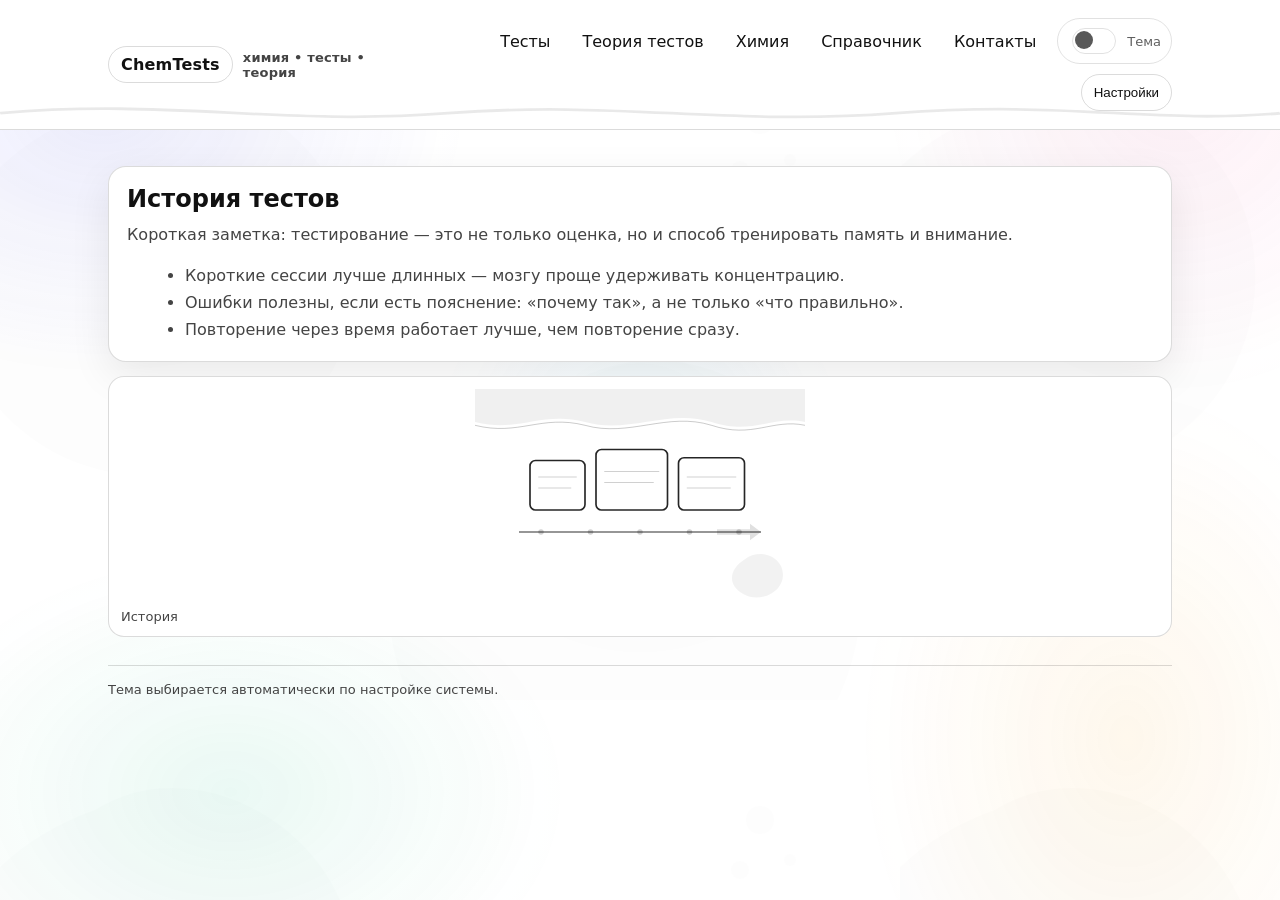
<file: history-tests.html>
<!doctype html>
<html lang="ru">
<head>
  <meta charset="utf-8"/>
  <meta name="viewport" content="width=device-width,initial-scale=1"/>
  <title>История тестов • ChemTests</title>
  <link rel="stylesheet" href="./assets/css/styles.css"/>
  <link rel="icon" href="./assets/icons/favicon.svg" type="image/svg+xml"/>
  <meta name="description" content="Заметки об истории тестов и проверок."/>
</head>
<body data-ink="a">
  <header class="nav">
    <div class="container nav-inner">
      <a class="brand" href="./index.html" aria-label="На главную">
        <span class="pill">ChemTests</span>
        <span class="small">химия • тесты • теория</span>
      </a>

      <nav class="navlinks" aria-label="Навигация">
        <a href="./tests.html">Тесты</a>
        <a href="./theory-tests.html">Теория тестов</a>
        <a href="./chemistry.html">Химия</a>
        <a href="./glossary.html">Справочник</a>
        <a href="./contact.html">Контакты</a>
      </nav>
    </div>
  </header>

  <main class="container" id="appRoot">
    <section class="card" style="margin-top:18px">
      <div class="card-pad">
        <h1 style="margin:0 0 10px">История тестов</h1>
        <p class="lead">Короткая заметка: тестирование — это не только оценка, но и способ тренировать память и внимание.</p>
        <ul>
          <li>Короткие сессии лучше длинных — мозгу проще удерживать концентрацию.</li>
          <li>Ошибки полезны, если есть пояснение: «почему так», а не только «что правильно».</li>
          <li>Повторение через время работает лучше, чем повторение сразу.</li>
        </ul>
      </div>
    </section>

    <section class="gallery is-single" style="margin-top:14px" aria-label="Иллюстрация">
      <figure class="imgcard">
        <img class="illus" src="./assets/img/illus/history.svg" alt="Иллюстрация: история"/>
        <figcaption class="small">История</figcaption>
      </figure>
    </section>

    <div class="footer">
      <hr class="sep"/>
      <div class="small">Тема выбирается автоматически по настройке системы.</div>
    </div>
  </main>

  <script>
    (async () => {
      const proto = location.protocol;
      const ok = proto === 'http:' || proto === 'https:';
      if (!ok) {
        const root = document.getElementById('appRoot') || document.body;
        root.innerHTML = `
          <div class="card" style="margin-top:18px">
            <div class="card-pad">
              <h1 style="margin:0 0 10px">Нужен запуск через сервер</h1>
              <p class="lead">Открой страницу через Live Server (http://127.0.0.1:5500/...), иначе модульные скрипты блокируются (CORS).</p>
            </div>
          </div>
        `;
        return;
      }

      const m = document.createElement('link');
      m.rel = 'manifest';
      m.href = './manifest.webmanifest';
      document.head.appendChild(m);

      await import('./assets/js/prefs.js');
      const { wirePWA } = await import('./assets/js/app.js');
      wirePWA();
    })();
  </script>
</body>
</html>
</file>
<file: assets/css/styles.css>
:root{
  --bg:#ffffff;
  --card:#ffffff;
  --text:#111111;
  --muted:#444444;
  --border: rgba(0,0,0,.14);
  --shadow: 0 14px 40px rgba(0,0,0,.08);
  --radius: 18px;
  --max: 1100px;
  --font-scale: 1;
  --focus: rgba(0,0,0,.92);
  color-scheme: light;

  /* ── Section accent colours (shared across all pages) ─── */
  --c1:#6366f1; --c1a:rgba(99,102,241,.12);
  --c2:#0ea5e9; --c2a:rgba(14,165,233,.12);
  --c3:#10b981; --c3a:rgba(16,185,129,.12);
  --c4:#f59e0b; --c4a:rgba(245,158,11,.12);
  --c5:#ef4444; --c5a:rgba(239,68,68,.12);
  --c6:#8b5cf6; --c6a:rgba(139,92,246,.12);
  --c7:#ec4899; --c7a:rgba(236,72,153,.12);
  --c8:#14b8a6; --c8a:rgba(20,184,166,.12);
  --c9:#f97316; --c9a:rgba(249,115,22,.12);

  /* ── Pastel blobs ─────────────────────────────────────── */
  --blob1: radial-gradient(ellipse 520px 380px at 8% 12%,  rgba(99,102,241,.13) 0%, transparent 70%);
  --blob2: radial-gradient(ellipse 420px 460px at 92% 8%,  rgba(236,72,153,.10) 0%, transparent 70%);
  --blob3: radial-gradient(ellipse 480px 340px at 18% 88%, rgba(16,185,129,.10) 0%, transparent 70%);
  --blob4: radial-gradient(ellipse 380px 500px at 88% 82%, rgba(245,158,11,.09) 0%, transparent 70%);
  --blob5: radial-gradient(ellipse 320px 320px at 50% 50%, rgba(14,165,233,.07) 0%, transparent 65%);
}

[data-theme="dark"]{
  --bg:#000000;
  --card:#0f0f10;
  --text:#ffffff;
  --muted:#cfcfcf;
  --border: rgba(255,255,255,.14);
  --shadow: 0 14px 40px rgba(0,0,0,.55);
  --focus: rgba(255,255,255,.92);
  color-scheme: dark;

  --blob1: radial-gradient(ellipse 520px 380px at 8% 12%,  rgba(99,102,241,.09) 0%, transparent 70%);
  --blob2: radial-gradient(ellipse 420px 460px at 92% 8%,  rgba(236,72,153,.07) 0%, transparent 70%);
  --blob3: radial-gradient(ellipse 480px 340px at 18% 88%, rgba(16,185,129,.07) 0%, transparent 70%);
  --blob4: radial-gradient(ellipse 380px 500px at 88% 82%, rgba(245,158,11,.06) 0%, transparent 70%);
  --blob5: radial-gradient(ellipse 320px 320px at 50% 50%, rgba(14,165,233,.05) 0%, transparent 65%);
}

*{box-sizing:border-box}
html{font-size: calc(16px * var(--font-scale));}
html,body{margin:0;padding:0;font-family:system-ui,-apple-system,Segoe UI,Roboto,Ubuntu,Cantarell,Arial}

body{
  background: var(--bg);
  color:var(--text);
  position: relative;
}

/* ── Pastel blobs layer ───────────────────────────────────── */
body::after{
  content: "";
  position: fixed;
  inset: 0;
  z-index: -2;
  pointer-events: none;
  background:
    var(--blob1),
    var(--blob2),
    var(--blob3),
    var(--blob4),
    var(--blob5);
}

/* ── Ink texture layer (on top of blobs) ─────────────────── */
body::before{
  content:"";
  position: fixed;
  inset: 0;
  z-index: -1;
  pointer-events: none;
  background-repeat: repeat;
  background-size: 900px 700px;
  opacity: .14;
}

body[data-ink="a"]::before{ background-image: url("../img/ink-bg-a-light.svg"); }
body[data-ink="b"]::before{ background-image: url("../img/ink-bg-b-light.svg"); }
body[data-ink="c"]::before{ background-image: url("../img/ink-bg-c-light.svg"); }
body:not([data-ink])::before{ background-image: url("../img/ink-bg-a-light.svg"); }

[data-theme="dark"] body[data-ink="a"]::before{ background-image: url("../img/ink-bg-a-dark.svg"); }
[data-theme="dark"] body[data-ink="b"]::before{ background-image: url("../img/ink-bg-b-dark.svg"); }
[data-theme="dark"] body[data-ink="c"]::before{ background-image: url("../img/ink-bg-c-dark.svg"); }
[data-theme="dark"] body:not([data-ink])::before{ background-image: url("../img/ink-bg-a-dark.svg"); }

a{color:inherit;text-decoration:none}
.container{max-width:var(--max);margin:0 auto;padding:18px}

:focus-visible{outline: 3px solid var(--focus);outline-offset: 3px;border-radius: 12px;}

@media (prefers-reduced-motion: reduce){
  *{ animation: none !important; transition: none !important; }
  html{ scroll-behavior: auto; }
}
[data-motion="reduce"] *{ animation:none !important; transition:none !important; }

.nav{position: sticky; top: 0; z-index: 50;background: var(--bg);border-bottom: 1px solid var(--border);overflow:hidden;}
.nav::before{
  content:"";
  position:absolute;
  left:0;right:0;bottom:-1px;
  height: 56px;
  pointer-events:none;
  background-image: url("../img/header-wave-light.svg");
  background-repeat:no-repeat;
  background-position: center bottom;
  background-size: 100% 100%;
  opacity: .85;
}
[data-theme="dark"] .nav::before{ background-image: url("../img/header-wave-dark.svg"); }
.nav-inner{display:flex;gap:14px;align-items:center;justify-content:space-between;position:relative;z-index:1}
.brand{display:flex;gap:10px;align-items:center;font-weight:800;letter-spacing:.2px}
.pill{padding:8px 12px;border:1px solid var(--border);border-radius:999px;background:transparent}

.navlinks{display:flex;flex-wrap:wrap;gap:10px;justify-content:flex-end;align-items:center}
.navlinks a{padding:8px 10px;border-radius:999px;border:1px solid transparent}
.navlinks a:hover{border-color:var(--border);background:transparent}

/* Theme switch */
.theme-switch{display:flex;gap:8px;align-items:center;padding:6px 10px;border-radius:999px;border:1px solid var(--border);background:transparent;}
.theme-switch.is-auto{opacity:.85}
.theme-toggle{appearance:none;-webkit-appearance:none;width:44px;height:24px;border-radius:999px;border:1px solid var(--border);background:transparent;position:relative;cursor:pointer;flex:0 0 auto;}
.theme-toggle::after{content:"";position:absolute;top:2px;left:2px;width:18px;height:18px;border-radius:999px;background:var(--text);opacity:.82;transition: transform .18s ease;}
.theme-toggle:checked::after{transform: translateX(20px);}

.btn{cursor:pointer;border:1px solid var(--border);background: transparent;color:var(--text);padding:10px 12px;border-radius:999px;}
.btn:hover{border-color: rgba(0,0,0,.25);}
[data-theme="dark"] .btn:hover{border-color: rgba(255,255,255,.28);}
.btn:active{transform: translateY(1px)}
.btn-ghost{background:transparent}

.select{padding:10px 10px;border-radius: 999px;border:1px solid var(--border);background: transparent;color: var(--text);}

.card{background: var(--card);border:1px solid var(--border);box-shadow: var(--shadow);border-radius: var(--radius);overflow:hidden;}
.card-pad{padding:18px}

.h1{font-size: 40px; line-height: 1.05; margin: 0 0 10px}
.lead{color:var(--muted);margin:0 0 14px;font-size:16px;line-height:1.55}

.kpis{display:flex;gap:10px;flex-wrap:wrap;margin-top:14px}
.kpi{padding:10px 12px;border:1px solid var(--border);border-radius:14px;background:transparent}
.kpi b{display:block}

.hero{margin-top:18px;display:grid; grid-template-columns: 1.2fr .8fr; gap:18px;}
.hero-visual{min-height: 320px;display:flex;align-items:center;justify-content:center}
.hero-ill{max-width:100%;height:auto;opacity:.95}

img.illus, img.hero-ill{object-fit:contain;}
[data-theme="dark"] img.illus,
[data-theme="dark"] img.hero-ill{
  filter: invert(1) hue-rotate(180deg);
}

.grid{display:grid;grid-template-columns: repeat(3, 1fr);gap:14px;margin-top:14px}
.tile{padding:14px;border:1px solid var(--border);border-radius: 16px;background: var(--card)}
.tile h3{margin:0 0 6px;font-size:16px}
.tile p{margin:0;color:var(--muted);font-size:14px;line-height:1.55}
.tile-link{display:block}
.tile-link:hover{border-color: rgba(0,0,0,.25)}
[data-theme="dark"] .tile-link:hover{border-color: rgba(255,255,255,.28)}

/* ── Tile accent colours (usable on any page) ─────────────── */
.tile.t1{border-left: 3px solid var(--c1);} .tile.t1:hover{border-color:var(--c1); background:var(--c1a);}
.tile.t2{border-left: 3px solid var(--c2);} .tile.t2:hover{border-color:var(--c2); background:var(--c2a);}
.tile.t3{border-left: 3px solid var(--c3);} .tile.t3:hover{border-color:var(--c3); background:var(--c3a);}
.tile.t4{border-left: 3px solid var(--c4);} .tile.t4:hover{border-color:var(--c4); background:var(--c4a);}
.tile.t5{border-left: 3px solid var(--c5);} .tile.t5:hover{border-color:var(--c5); background:var(--c5a);}
.tile.t6{border-left: 3px solid var(--c6);} .tile.t6:hover{border-color:var(--c6); background:var(--c6a);}
.tile.t7{border-left: 3px solid var(--c7);} .tile.t7:hover{border-color:var(--c7); background:var(--c7a);}
.tile.t8{border-left: 3px solid var(--c8);} .tile.t8:hover{border-color:var(--c8); background:var(--c8a);}
.tile.t9{border-left: 3px solid var(--c9);} .tile.t9:hover{border-color:var(--c9); background:var(--c9a);}

.footer{margin:28px 0 40px;color:var(--muted);font-size:13px}
hr.sep{border:0;border-top:1px solid var(--border);margin:16px 0}

h2{margin:0 0 10px}
p{color:var(--muted);line-height:1.6}
ul{margin:8px 0 0 18px;color:var(--muted);line-height:1.7}

input, textarea, select{width:100%;padding:12px 12px;border-radius: 14px;border:1px solid var(--border);background: transparent;color: var(--text);outline:none;}
textarea{min-height:120px;resize:vertical}

.form-row{display:grid;grid-template-columns: 1fr 1fr;gap:12px}
.form-actions{display:flex;gap:10px;flex-wrap:wrap;margin-top:10px}

.quiz{display:grid; grid-template-columns: .9fr 1.1fr; gap:14px;}
.quiz-list .item{padding:12px;border:1px solid var(--border);border-radius: 16px;background: var(--card);cursor:pointer;margin-bottom:10px;}
.quiz-list .item:hover{border-color: rgba(0,0,0,.25)}
[data-theme="dark"] .quiz-list .item:hover{border-color: rgba(255,255,255,.28)}

.tag{display:inline-block;padding:4px 8px;border-radius:999px;border:1px solid var(--border);color:var(--muted);font-size:12px}
.qtitle{margin:0 0 8px;color:var(--text)}

.answer{display:block;margin:8px 0;padding:10px 12px;border:1px solid var(--border);border-radius:14px;background:transparent;cursor:pointer;}
.answer:hover{border-color: rgba(0,0,0,.25)}
[data-theme="dark"] .answer:hover{border-color: rgba(255,255,255,.28)}
.answer input{width:auto;margin-right:8px}

.small{font-size:13px;color:var(--muted)}
.hidden{display:none !important}

.callout{margin-top:12px;padding:12px;border-radius: 14px;border:1px solid var(--border);background: var(--card)}

.gallery{display:grid; grid-template-columns: repeat(3, 1fr); gap:12px;}
.gallery.is-single{grid-template-columns: 1fr;}
.imgcard{margin:0;padding:12px;border-radius: 16px;border:1px solid var(--border);background: var(--card);position:relative;cursor:pointer;}
.imgcard img{width:100%;height:220px;object-fit:contain;display:block}
.imgcard img.photo{object-fit:cover}
.imgcard.is-fav::after{content:"★";position:absolute;top:10px;right:10px;border:1px solid var(--border);border-radius:999px;padding:2px 8px;background: var(--bg);color: var(--text);}

.imgcard img.illus{object-fit:contain;}

.modal-open{overflow:hidden}
.lightbox{position:fixed;inset:0;z-index:200;display:grid;place-items:center;padding:18px;}
.lightbox-backdrop{position:absolute;inset:0;background: rgba(0,0,0,.65);}
.lightbox-card{position:relative;width:min(980px, 100%);border-radius: 18px;border:1px solid var(--border);background: var(--card);box-shadow: var(--shadow);overflow:hidden;}
.lightbox-toolbar{display:flex;gap:10px;align-items:center;justify-content:space-between;padding:12px;border-bottom:1px solid var(--border);}
.lightbox-meta{display:flex;gap:10px;align-items:center;min-width:0}
.lightbox-count{border:1px solid var(--border);border-radius:999px;padding:4px 10px;font-size:12px;color:var(--muted);white-space:nowrap}
.lightbox-caption{color:var(--muted);font-size:13px;overflow:hidden;text-overflow:ellipsis;white-space:nowrap;max-width: 50vw}
.lightbox-actions{display:flex;gap:8px;align-items:center}
.iconbtn{border:1px solid var(--border);background: transparent;color:var(--text);padding:8px 10px;border-radius:999px;cursor:pointer;font-size:13px;}
.iconbtn.is-on{border-color: rgba(0,0,0,.35)}
[data-theme="dark"] .iconbtn.is-on{border-color: rgba(255,255,255,.35)}
.lightbox-body{display:grid;grid-template-columns: 56px 1fr 56px;align-items:center;gap:8px;padding:12px;}
.lightbox-img{width:100%;max-height: 70vh;object-fit: contain;display:block;border-radius: 14px;border:1px solid var(--border);background: transparent}
.navbtn{border:1px solid var(--border);background: transparent;color:var(--text);padding:10px 0;border-radius:16px;cursor:pointer;height:52px;}
.lightbox-hint{padding:0 12px 12px}

/* Settings modal */
.settings{position:fixed;inset:0;z-index:210;display:grid;place-items:center;padding:18px;}
.settings-backdrop{position:absolute;inset:0;background: rgba(0,0,0,.55);}
.settings-card{position:relative;width:min(720px, 100%);border-radius: 18px;border:1px solid var(--border);background: var(--card);box-shadow: var(--shadow);overflow:hidden;}
.settings-head{display:flex;justify-content:space-between;gap:10px;align-items:center;padding:12px;border-bottom:1px solid var(--border);}
.settings-body{padding:12px;display:grid;gap:12px;}
.settings-row{display:flex;gap:12px;flex-wrap:wrap;align-items:flex-end}
.settings-inline{display:flex;gap:8px;align-items:center;padding:10px 12px;border:1px solid var(--border);border-radius:999px;}
.settings-inline input{width:auto}
.settings-foot{padding:12px;border-top:1px solid var(--border);display:flex;justify-content:flex-end}

/* Toast */
.toast{position:fixed;left:50%;bottom:18px;transform:translate(-50%, 14px);opacity:0;pointer-events:none;z-index:220;border:1px solid var(--border);background: var(--card);color: var(--text);padding:10px 14px;border-radius:999px;box-shadow: var(--shadow);transition: opacity .18s ease, transform .18s ease;}
.toast.show{opacity:1;transform:translate(-50%, 0);}

/* Compact */
html[data-compact="1"] .container{padding:12px}
html[data-compact="1"] .card-pad{padding:14px}
html[data-compact="1"] .grid{gap:10px}
html[data-compact="1"] .quiz{gap:10px}
html[data-compact="1"] .gallery{gap:10px}

@media (max-width: 960px){
  .hero{grid-template-columns: 1fr}
  .grid{grid-template-columns: 1fr}
  .quiz{grid-template-columns: 1fr}
  .gallery{grid-template-columns: 1fr}
  .form-row{grid-template-columns: 1fr}
  .lightbox-body{grid-template-columns: 44px 1fr 44px}
}
</file>
